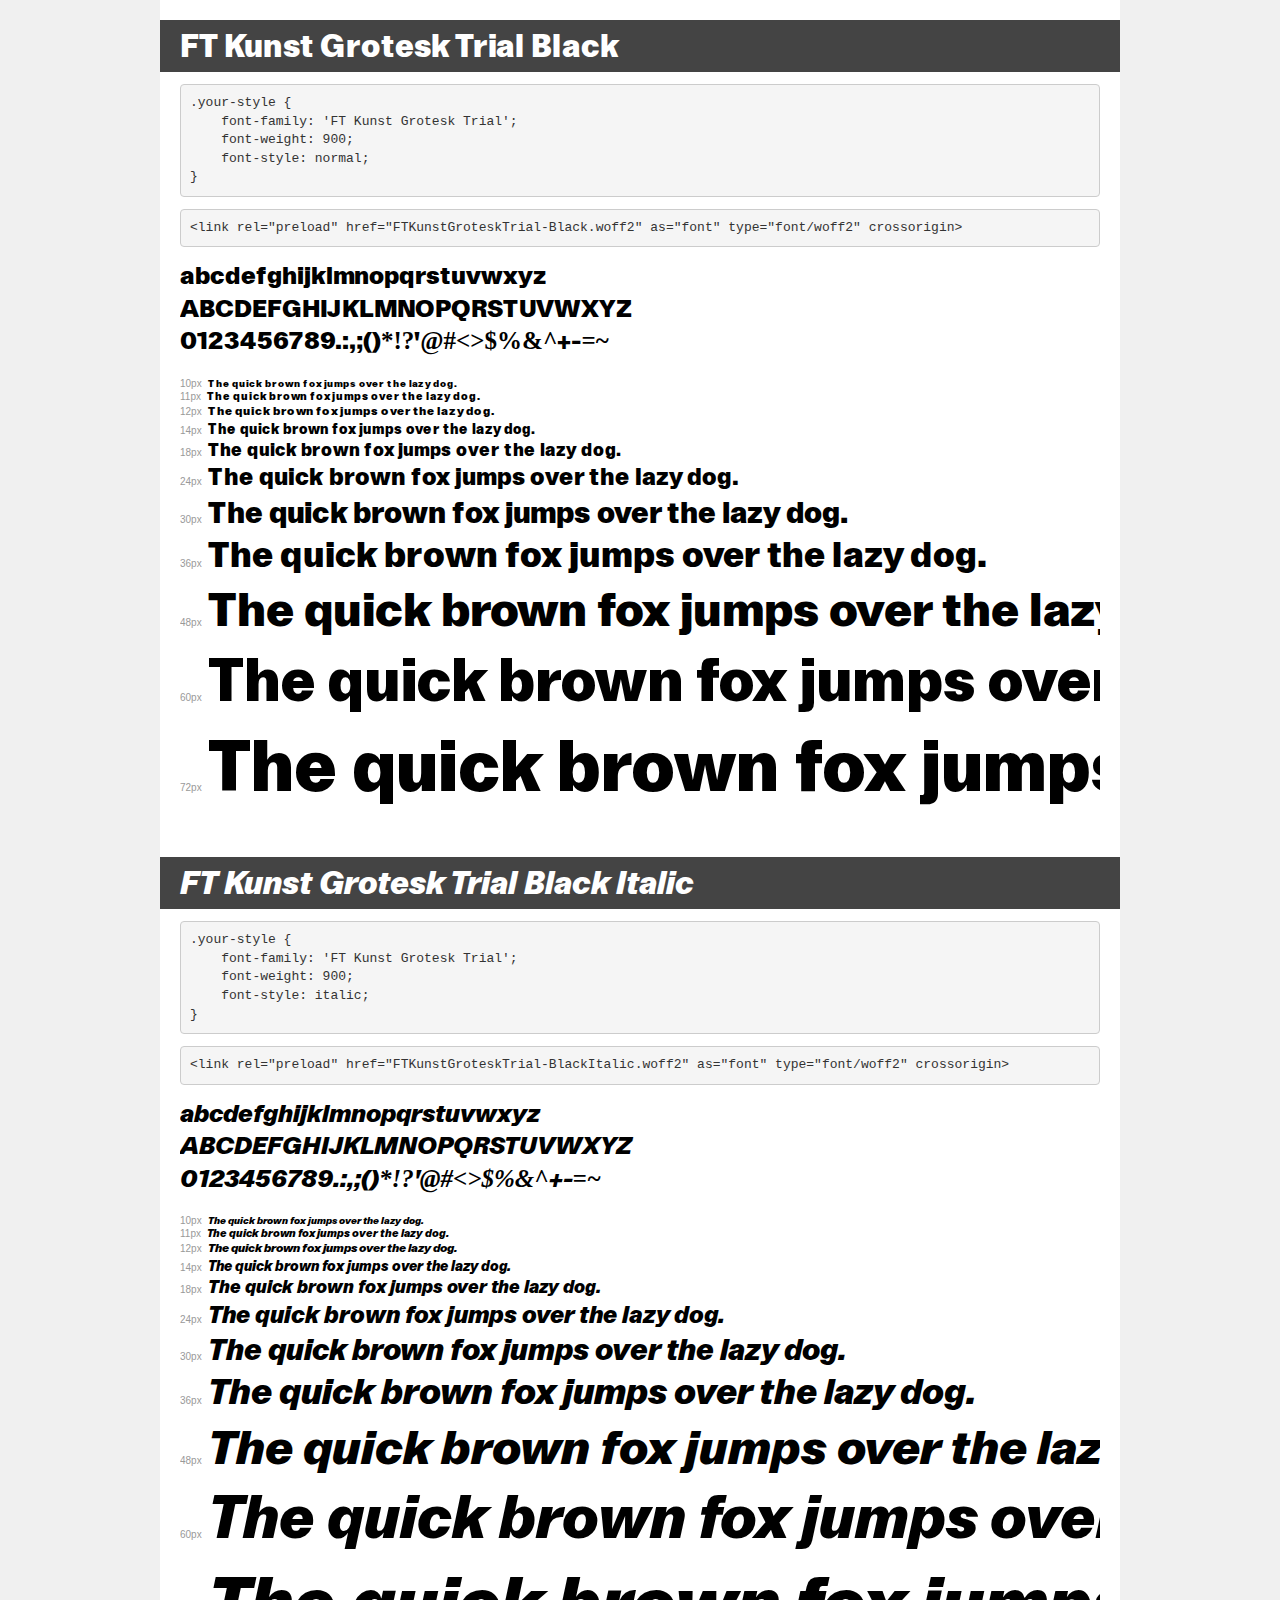
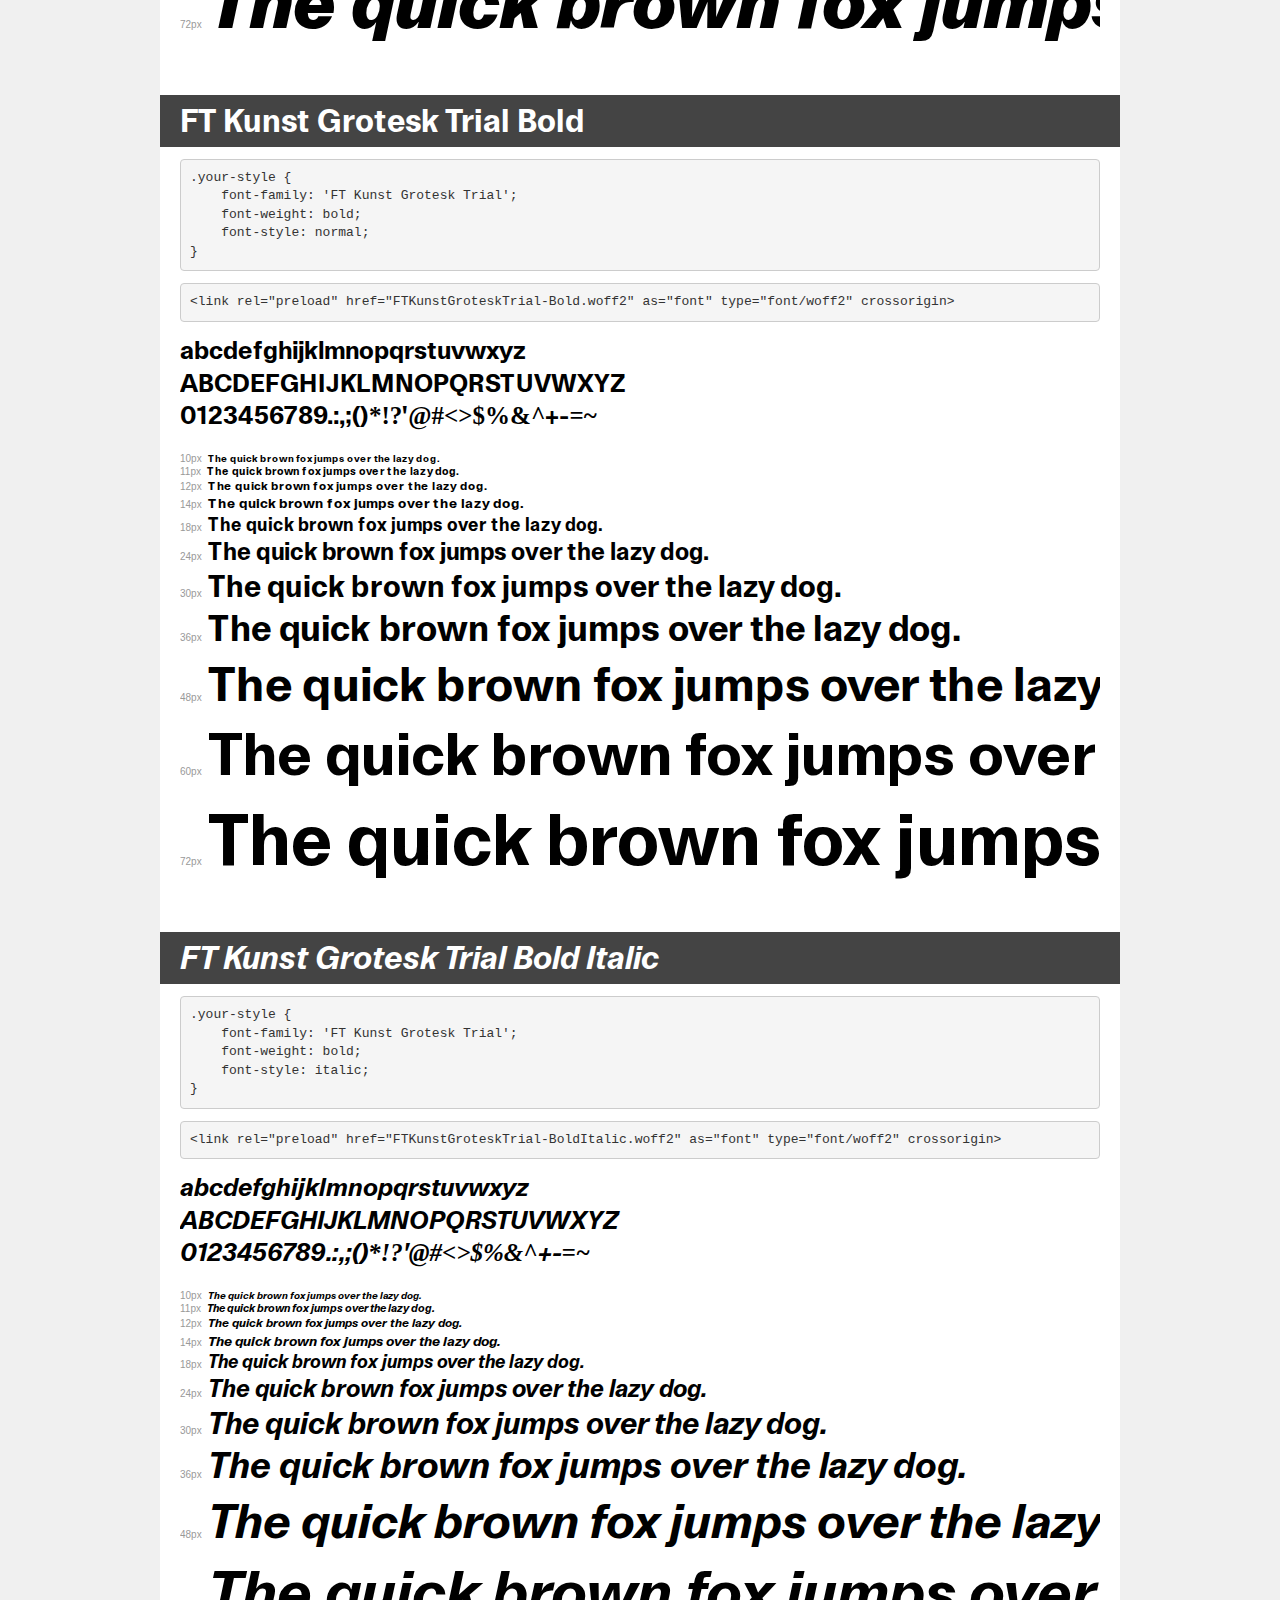
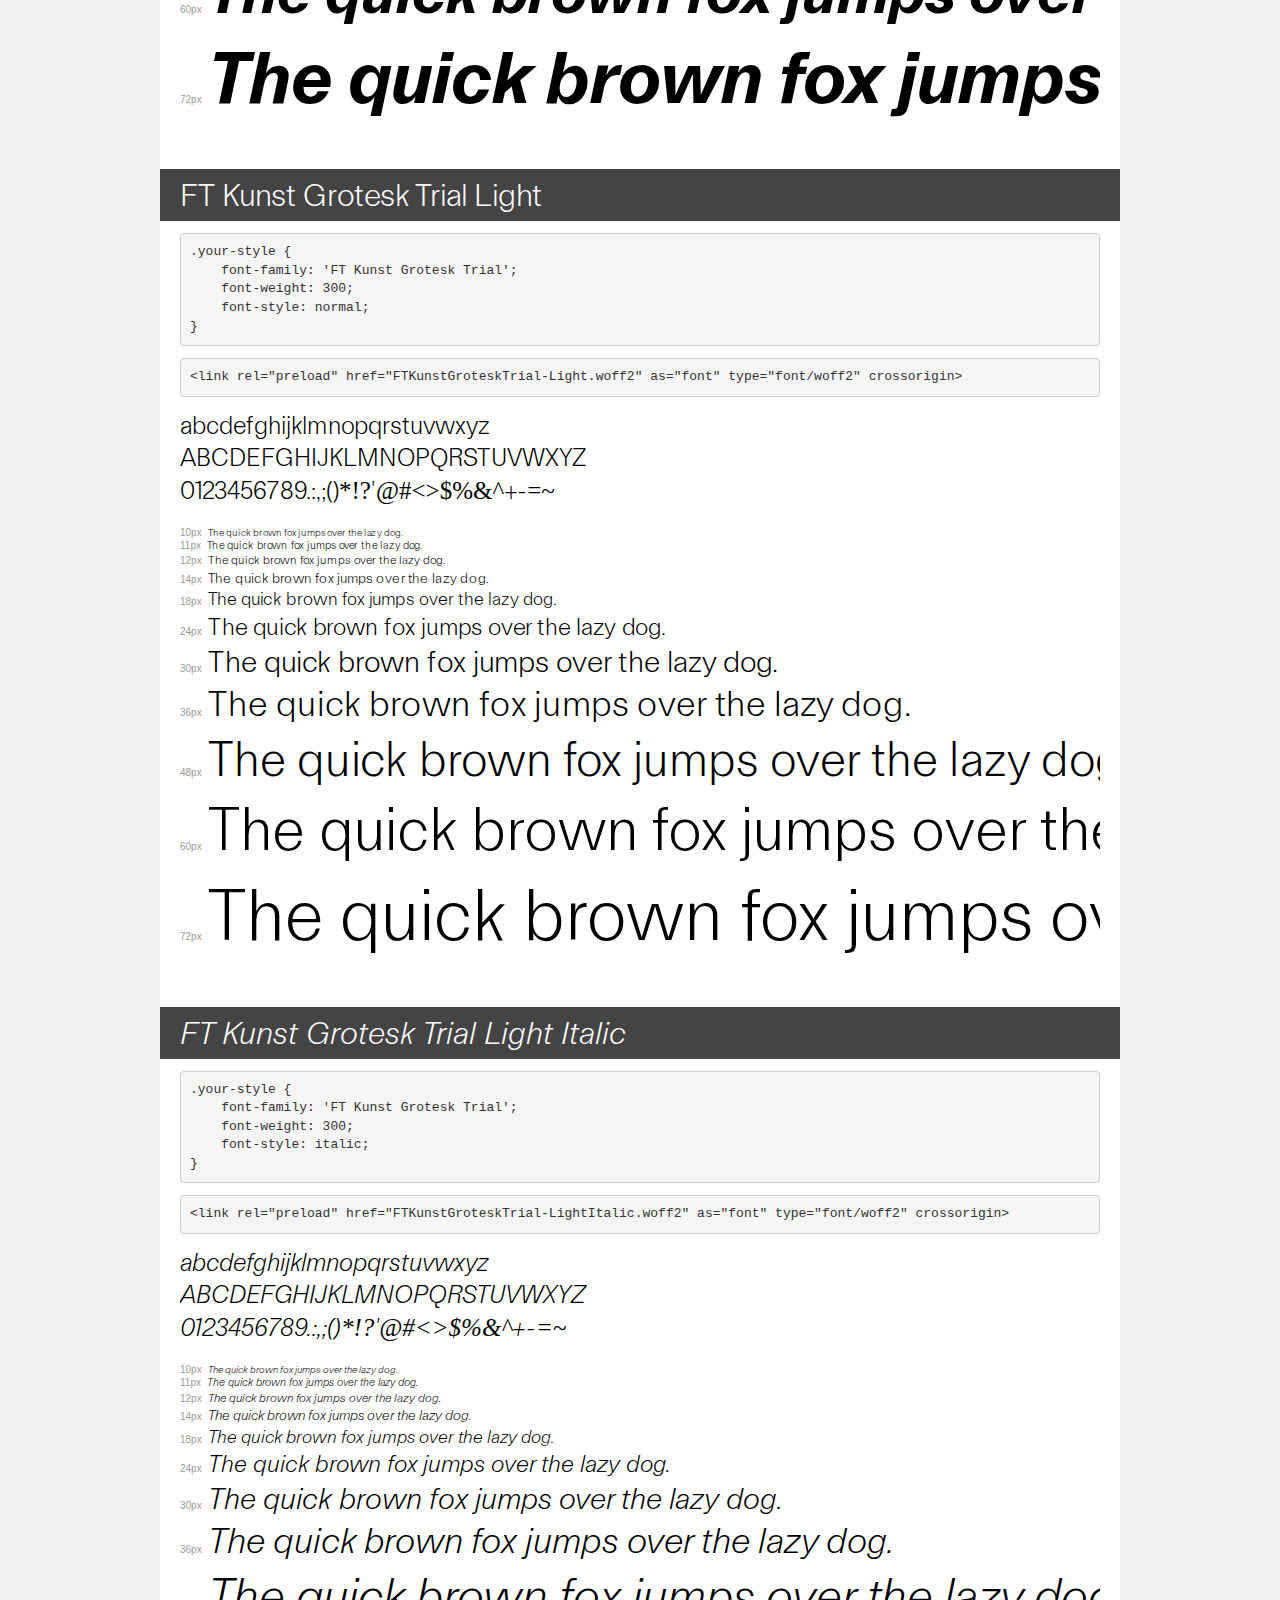
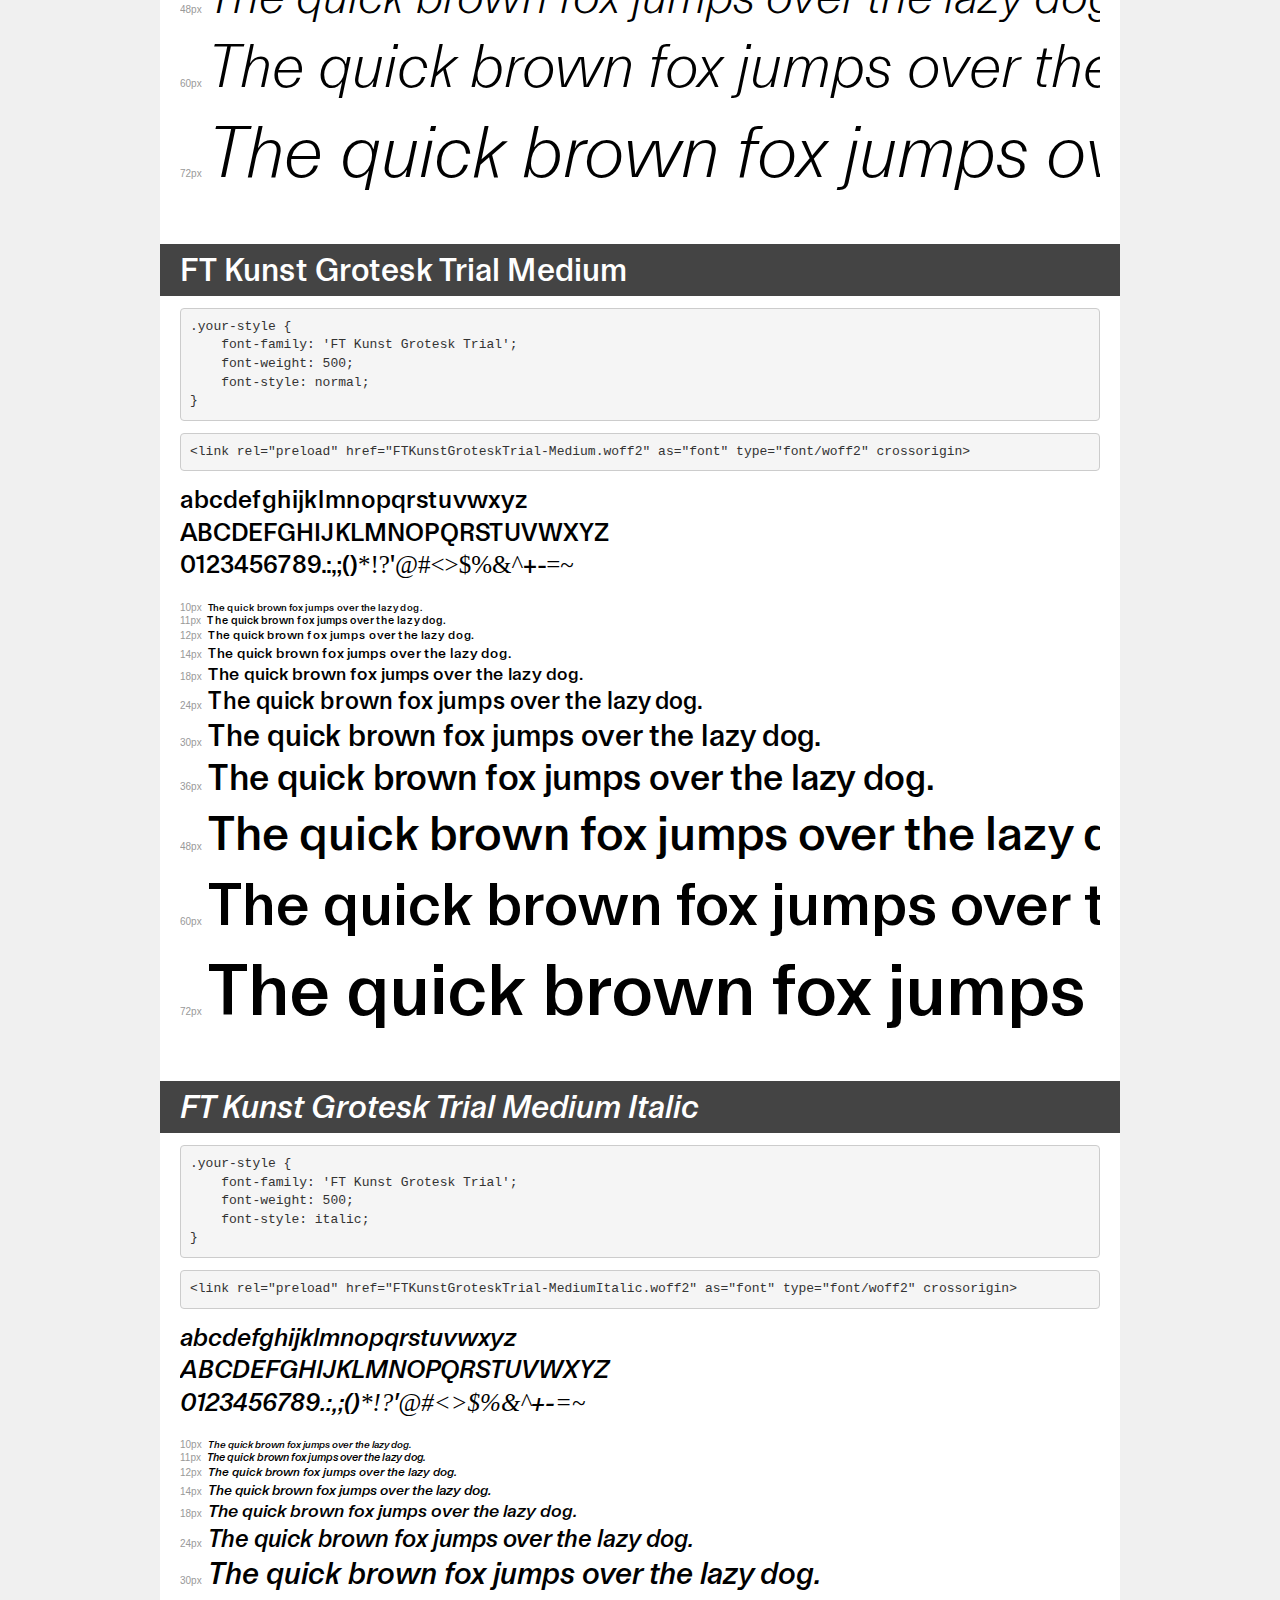
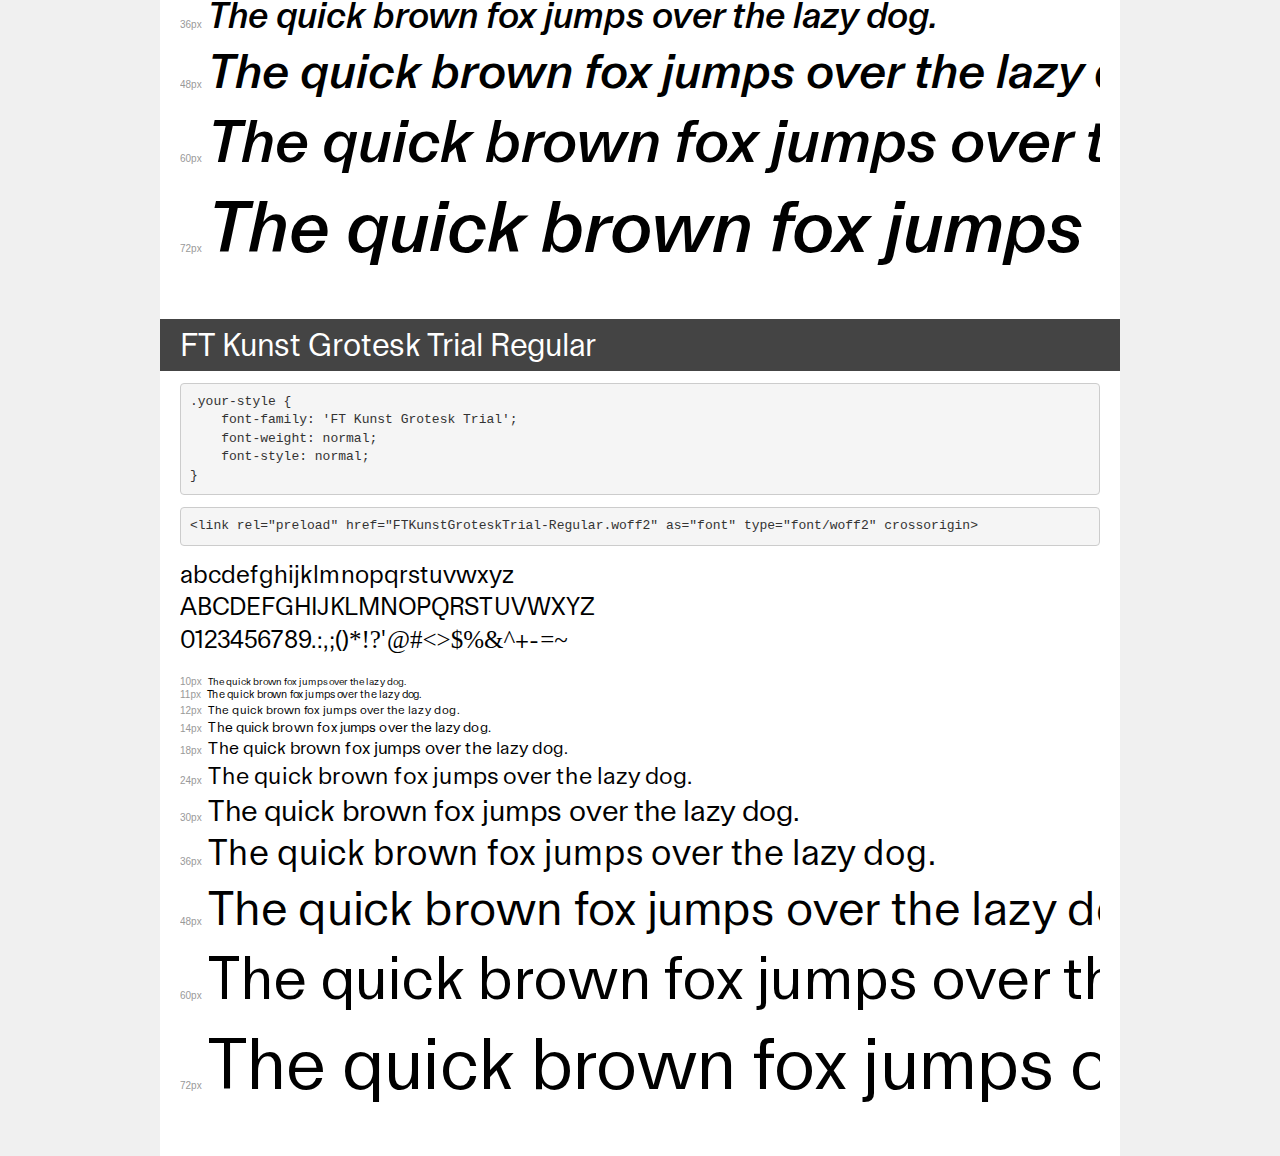
<file: assets/fonts/demo.html>
<!DOCTYPE html>
<html lang="en">
<head>
    <meta charset="utf-8">
    <meta http-equiv="X-UA-Compatible" content="IE=edge">
    <meta name="viewport" content="width=device-width, initial-scale=1">
    <meta name="robots" content="noindex, noarchive">
    <meta name="format-detection" content="telephone=no">
    <title>Transfonter demo</title>
    <link href="stylesheet.css" rel="stylesheet">
    <style>
        /*
        http://meyerweb.com/eric/tools/css/reset/
        v2.0 | 20110126
        License: none (public domain)
        */
        html, body, div, span, applet, object, iframe,
        h1, h2, h3, h4, h5, h6, p, blockquote, pre,
        a, abbr, acronym, address, big, cite, code,
        del, dfn, em, img, ins, kbd, q, s, samp,
        small, strike, strong, sub, sup, tt, var,
        b, u, i, center,
        dl, dt, dd, ol, ul, li,
        fieldset, form, label, legend,
        table, caption, tbody, tfoot, thead, tr, th, td,
        article, aside, canvas, details, embed,
        figure, figcaption, footer, header, hgroup,
        menu, nav, output, ruby, section, summary,
        time, mark, audio, video {
            margin: 0;
            padding: 0;
            border: 0;
            font-size: 100%;
            font: inherit;
            vertical-align: baseline;
        }
        /* HTML5 display-role reset for older browsers */
        article, aside, details, figcaption, figure,
        footer, header, hgroup, menu, nav, section {
            display: block;
        }
        body {
            line-height: 1;
        }
        ol, ul {
            list-style: none;
        }
        blockquote, q {
            quotes: none;
        }
        blockquote:before, blockquote:after,
        q:before, q:after {
            content: '';
            content: none;
        }
        table {
            border-collapse: collapse;
            border-spacing: 0;
        }
        /* demo styles */
        body {
            background: #f0f0f0;
            color: #000;
        }
        .page {
            background: #fff;
            width: 920px;
            margin: 0 auto;
            padding: 20px 20px 0 20px;
            overflow: hidden;
        }
        .font-container {
            overflow-x: auto;
            overflow-y: hidden;
            margin-bottom: 40px;
            line-height: 1.3;
            white-space: nowrap;
            padding-bottom: 5px;
        }
        h1 {
            position: relative;
            background: #444;
            font-size: 32px;
            color: #fff;
            padding: 10px 20px;
            margin: 0 -20px 12px -20px;
        }
        .letters {
            font-size: 25px;
            margin-bottom: 20px;
        }
        .s10:before {
            content: '10px';
        }
        .s11:before {
            content: '11px';
        }
        .s12:before {
            content: '12px';
        }
        .s14:before {
            content: '14px';
        }
        .s18:before {
            content: '18px';
        }
        .s24:before {
            content: '24px';
        }
        .s30:before {
            content: '30px';
        }
        .s36:before {
            content: '36px';
        }
        .s48:before {
            content: '48px';
        }
        .s60:before {
            content: '60px';
        }
        .s72:before {
            content: '72px';
        }
        .s10:before, .s11:before, .s12:before, .s14:before,
        .s18:before, .s24:before, .s30:before, .s36:before,
        .s48:before, .s60:before, .s72:before {
            font-family: Arial, sans-serif;
            font-size: 10px;
            font-weight: normal;
            font-style: normal;
            color: #999;
            padding-right: 6px;
        }
        pre {
            display: block;
            padding: 9px;
            margin: 0 0 12px;
            font-family: Monaco, Menlo, Consolas, "Courier New", monospace;
            font-size: 13px;
            line-height: 1.428571429;
            color: #333;
            font-weight: normal;
            font-style: normal;
            background-color: #f5f5f5;
            border: 1px solid #ccc;
            overflow-x: auto;
            border-radius: 4px;
        }
        /* responsive */
        @media (max-width: 959px) {
            .page {
                width: auto;
                margin: 0;
            }
        }
    </style>
</head>
<body>
<div class="page">
    <div class="demo">
        <h1 style="font-family: 'FT Kunst Grotesk Trial'; font-weight: 900; font-style: normal;">FT Kunst Grotesk Trial Black</h1>
        <pre title="Usage">.your-style {
    font-family: 'FT Kunst Grotesk Trial';
    font-weight: 900;
    font-style: normal;
}</pre>
        <pre title="Preload (optional)">
&lt;link rel=&quot;preload&quot; href=&quot;FTKunstGroteskTrial-Black.woff2&quot; as=&quot;font&quot; type=&quot;font/woff2&quot; crossorigin&gt;</pre>
        <div class="font-container" style="font-family: 'FT Kunst Grotesk Trial'; font-weight: 900; font-style: normal;">
            <p class="letters">
                abcdefghijklmnopqrstuvwxyz<br>
ABCDEFGHIJKLMNOPQRSTUVWXYZ<br>
                0123456789.:,;()*!?'@#&lt;&gt;$%&^+-=~
            </p>
            <p class="s10" style="font-size: 10px;">The quick brown fox jumps over the lazy dog.</p>
            <p class="s11" style="font-size: 11px;">The quick brown fox jumps over the lazy dog.</p>
            <p class="s12" style="font-size: 12px;">The quick brown fox jumps over the lazy dog.</p>
            <p class="s14" style="font-size: 14px;">The quick brown fox jumps over the lazy dog.</p>
            <p class="s18" style="font-size: 18px;">The quick brown fox jumps over the lazy dog.</p>
            <p class="s24" style="font-size: 24px;">The quick brown fox jumps over the lazy dog.</p>
            <p class="s30" style="font-size: 30px;">The quick brown fox jumps over the lazy dog.</p>
            <p class="s36" style="font-size: 36px;">The quick brown fox jumps over the lazy dog.</p>
            <p class="s48" style="font-size: 48px;">The quick brown fox jumps over the lazy dog.</p>
            <p class="s60" style="font-size: 60px;">The quick brown fox jumps over the lazy dog.</p>
            <p class="s72" style="font-size: 72px;">The quick brown fox jumps over the lazy dog.</p>
        </div>
    </div>

    <div class="demo">
        <h1 style="font-family: 'FT Kunst Grotesk Trial'; font-weight: 900; font-style: italic;">FT Kunst Grotesk Trial Black Italic</h1>
        <pre title="Usage">.your-style {
    font-family: 'FT Kunst Grotesk Trial';
    font-weight: 900;
    font-style: italic;
}</pre>
        <pre title="Preload (optional)">
&lt;link rel=&quot;preload&quot; href=&quot;FTKunstGroteskTrial-BlackItalic.woff2&quot; as=&quot;font&quot; type=&quot;font/woff2&quot; crossorigin&gt;</pre>
        <div class="font-container" style="font-family: 'FT Kunst Grotesk Trial'; font-weight: 900; font-style: italic;">
            <p class="letters">
                abcdefghijklmnopqrstuvwxyz<br>
ABCDEFGHIJKLMNOPQRSTUVWXYZ<br>
                0123456789.:,;()*!?'@#&lt;&gt;$%&^+-=~
            </p>
            <p class="s10" style="font-size: 10px;">The quick brown fox jumps over the lazy dog.</p>
            <p class="s11" style="font-size: 11px;">The quick brown fox jumps over the lazy dog.</p>
            <p class="s12" style="font-size: 12px;">The quick brown fox jumps over the lazy dog.</p>
            <p class="s14" style="font-size: 14px;">The quick brown fox jumps over the lazy dog.</p>
            <p class="s18" style="font-size: 18px;">The quick brown fox jumps over the lazy dog.</p>
            <p class="s24" style="font-size: 24px;">The quick brown fox jumps over the lazy dog.</p>
            <p class="s30" style="font-size: 30px;">The quick brown fox jumps over the lazy dog.</p>
            <p class="s36" style="font-size: 36px;">The quick brown fox jumps over the lazy dog.</p>
            <p class="s48" style="font-size: 48px;">The quick brown fox jumps over the lazy dog.</p>
            <p class="s60" style="font-size: 60px;">The quick brown fox jumps over the lazy dog.</p>
            <p class="s72" style="font-size: 72px;">The quick brown fox jumps over the lazy dog.</p>
        </div>
    </div>

    <div class="demo">
        <h1 style="font-family: 'FT Kunst Grotesk Trial'; font-weight: bold; font-style: normal;">FT Kunst Grotesk Trial Bold</h1>
        <pre title="Usage">.your-style {
    font-family: 'FT Kunst Grotesk Trial';
    font-weight: bold;
    font-style: normal;
}</pre>
        <pre title="Preload (optional)">
&lt;link rel=&quot;preload&quot; href=&quot;FTKunstGroteskTrial-Bold.woff2&quot; as=&quot;font&quot; type=&quot;font/woff2&quot; crossorigin&gt;</pre>
        <div class="font-container" style="font-family: 'FT Kunst Grotesk Trial'; font-weight: bold; font-style: normal;">
            <p class="letters">
                abcdefghijklmnopqrstuvwxyz<br>
ABCDEFGHIJKLMNOPQRSTUVWXYZ<br>
                0123456789.:,;()*!?'@#&lt;&gt;$%&^+-=~
            </p>
            <p class="s10" style="font-size: 10px;">The quick brown fox jumps over the lazy dog.</p>
            <p class="s11" style="font-size: 11px;">The quick brown fox jumps over the lazy dog.</p>
            <p class="s12" style="font-size: 12px;">The quick brown fox jumps over the lazy dog.</p>
            <p class="s14" style="font-size: 14px;">The quick brown fox jumps over the lazy dog.</p>
            <p class="s18" style="font-size: 18px;">The quick brown fox jumps over the lazy dog.</p>
            <p class="s24" style="font-size: 24px;">The quick brown fox jumps over the lazy dog.</p>
            <p class="s30" style="font-size: 30px;">The quick brown fox jumps over the lazy dog.</p>
            <p class="s36" style="font-size: 36px;">The quick brown fox jumps over the lazy dog.</p>
            <p class="s48" style="font-size: 48px;">The quick brown fox jumps over the lazy dog.</p>
            <p class="s60" style="font-size: 60px;">The quick brown fox jumps over the lazy dog.</p>
            <p class="s72" style="font-size: 72px;">The quick brown fox jumps over the lazy dog.</p>
        </div>
    </div>

    <div class="demo">
        <h1 style="font-family: 'FT Kunst Grotesk Trial'; font-weight: bold; font-style: italic;">FT Kunst Grotesk Trial Bold Italic</h1>
        <pre title="Usage">.your-style {
    font-family: 'FT Kunst Grotesk Trial';
    font-weight: bold;
    font-style: italic;
}</pre>
        <pre title="Preload (optional)">
&lt;link rel=&quot;preload&quot; href=&quot;FTKunstGroteskTrial-BoldItalic.woff2&quot; as=&quot;font&quot; type=&quot;font/woff2&quot; crossorigin&gt;</pre>
        <div class="font-container" style="font-family: 'FT Kunst Grotesk Trial'; font-weight: bold; font-style: italic;">
            <p class="letters">
                abcdefghijklmnopqrstuvwxyz<br>
ABCDEFGHIJKLMNOPQRSTUVWXYZ<br>
                0123456789.:,;()*!?'@#&lt;&gt;$%&^+-=~
            </p>
            <p class="s10" style="font-size: 10px;">The quick brown fox jumps over the lazy dog.</p>
            <p class="s11" style="font-size: 11px;">The quick brown fox jumps over the lazy dog.</p>
            <p class="s12" style="font-size: 12px;">The quick brown fox jumps over the lazy dog.</p>
            <p class="s14" style="font-size: 14px;">The quick brown fox jumps over the lazy dog.</p>
            <p class="s18" style="font-size: 18px;">The quick brown fox jumps over the lazy dog.</p>
            <p class="s24" style="font-size: 24px;">The quick brown fox jumps over the lazy dog.</p>
            <p class="s30" style="font-size: 30px;">The quick brown fox jumps over the lazy dog.</p>
            <p class="s36" style="font-size: 36px;">The quick brown fox jumps over the lazy dog.</p>
            <p class="s48" style="font-size: 48px;">The quick brown fox jumps over the lazy dog.</p>
            <p class="s60" style="font-size: 60px;">The quick brown fox jumps over the lazy dog.</p>
            <p class="s72" style="font-size: 72px;">The quick brown fox jumps over the lazy dog.</p>
        </div>
    </div>

    <div class="demo">
        <h1 style="font-family: 'FT Kunst Grotesk Trial'; font-weight: 300; font-style: normal;">FT Kunst Grotesk Trial Light</h1>
        <pre title="Usage">.your-style {
    font-family: 'FT Kunst Grotesk Trial';
    font-weight: 300;
    font-style: normal;
}</pre>
        <pre title="Preload (optional)">
&lt;link rel=&quot;preload&quot; href=&quot;FTKunstGroteskTrial-Light.woff2&quot; as=&quot;font&quot; type=&quot;font/woff2&quot; crossorigin&gt;</pre>
        <div class="font-container" style="font-family: 'FT Kunst Grotesk Trial'; font-weight: 300; font-style: normal;">
            <p class="letters">
                abcdefghijklmnopqrstuvwxyz<br>
ABCDEFGHIJKLMNOPQRSTUVWXYZ<br>
                0123456789.:,;()*!?'@#&lt;&gt;$%&^+-=~
            </p>
            <p class="s10" style="font-size: 10px;">The quick brown fox jumps over the lazy dog.</p>
            <p class="s11" style="font-size: 11px;">The quick brown fox jumps over the lazy dog.</p>
            <p class="s12" style="font-size: 12px;">The quick brown fox jumps over the lazy dog.</p>
            <p class="s14" style="font-size: 14px;">The quick brown fox jumps over the lazy dog.</p>
            <p class="s18" style="font-size: 18px;">The quick brown fox jumps over the lazy dog.</p>
            <p class="s24" style="font-size: 24px;">The quick brown fox jumps over the lazy dog.</p>
            <p class="s30" style="font-size: 30px;">The quick brown fox jumps over the lazy dog.</p>
            <p class="s36" style="font-size: 36px;">The quick brown fox jumps over the lazy dog.</p>
            <p class="s48" style="font-size: 48px;">The quick brown fox jumps over the lazy dog.</p>
            <p class="s60" style="font-size: 60px;">The quick brown fox jumps over the lazy dog.</p>
            <p class="s72" style="font-size: 72px;">The quick brown fox jumps over the lazy dog.</p>
        </div>
    </div>

    <div class="demo">
        <h1 style="font-family: 'FT Kunst Grotesk Trial'; font-weight: 300; font-style: italic;">FT Kunst Grotesk Trial Light Italic</h1>
        <pre title="Usage">.your-style {
    font-family: 'FT Kunst Grotesk Trial';
    font-weight: 300;
    font-style: italic;
}</pre>
        <pre title="Preload (optional)">
&lt;link rel=&quot;preload&quot; href=&quot;FTKunstGroteskTrial-LightItalic.woff2&quot; as=&quot;font&quot; type=&quot;font/woff2&quot; crossorigin&gt;</pre>
        <div class="font-container" style="font-family: 'FT Kunst Grotesk Trial'; font-weight: 300; font-style: italic;">
            <p class="letters">
                abcdefghijklmnopqrstuvwxyz<br>
ABCDEFGHIJKLMNOPQRSTUVWXYZ<br>
                0123456789.:,;()*!?'@#&lt;&gt;$%&^+-=~
            </p>
            <p class="s10" style="font-size: 10px;">The quick brown fox jumps over the lazy dog.</p>
            <p class="s11" style="font-size: 11px;">The quick brown fox jumps over the lazy dog.</p>
            <p class="s12" style="font-size: 12px;">The quick brown fox jumps over the lazy dog.</p>
            <p class="s14" style="font-size: 14px;">The quick brown fox jumps over the lazy dog.</p>
            <p class="s18" style="font-size: 18px;">The quick brown fox jumps over the lazy dog.</p>
            <p class="s24" style="font-size: 24px;">The quick brown fox jumps over the lazy dog.</p>
            <p class="s30" style="font-size: 30px;">The quick brown fox jumps over the lazy dog.</p>
            <p class="s36" style="font-size: 36px;">The quick brown fox jumps over the lazy dog.</p>
            <p class="s48" style="font-size: 48px;">The quick brown fox jumps over the lazy dog.</p>
            <p class="s60" style="font-size: 60px;">The quick brown fox jumps over the lazy dog.</p>
            <p class="s72" style="font-size: 72px;">The quick brown fox jumps over the lazy dog.</p>
        </div>
    </div>

    <div class="demo">
        <h1 style="font-family: 'FT Kunst Grotesk Trial'; font-weight: 500; font-style: normal;">FT Kunst Grotesk Trial Medium</h1>
        <pre title="Usage">.your-style {
    font-family: 'FT Kunst Grotesk Trial';
    font-weight: 500;
    font-style: normal;
}</pre>
        <pre title="Preload (optional)">
&lt;link rel=&quot;preload&quot; href=&quot;FTKunstGroteskTrial-Medium.woff2&quot; as=&quot;font&quot; type=&quot;font/woff2&quot; crossorigin&gt;</pre>
        <div class="font-container" style="font-family: 'FT Kunst Grotesk Trial'; font-weight: 500; font-style: normal;">
            <p class="letters">
                abcdefghijklmnopqrstuvwxyz<br>
ABCDEFGHIJKLMNOPQRSTUVWXYZ<br>
                0123456789.:,;()*!?'@#&lt;&gt;$%&^+-=~
            </p>
            <p class="s10" style="font-size: 10px;">The quick brown fox jumps over the lazy dog.</p>
            <p class="s11" style="font-size: 11px;">The quick brown fox jumps over the lazy dog.</p>
            <p class="s12" style="font-size: 12px;">The quick brown fox jumps over the lazy dog.</p>
            <p class="s14" style="font-size: 14px;">The quick brown fox jumps over the lazy dog.</p>
            <p class="s18" style="font-size: 18px;">The quick brown fox jumps over the lazy dog.</p>
            <p class="s24" style="font-size: 24px;">The quick brown fox jumps over the lazy dog.</p>
            <p class="s30" style="font-size: 30px;">The quick brown fox jumps over the lazy dog.</p>
            <p class="s36" style="font-size: 36px;">The quick brown fox jumps over the lazy dog.</p>
            <p class="s48" style="font-size: 48px;">The quick brown fox jumps over the lazy dog.</p>
            <p class="s60" style="font-size: 60px;">The quick brown fox jumps over the lazy dog.</p>
            <p class="s72" style="font-size: 72px;">The quick brown fox jumps over the lazy dog.</p>
        </div>
    </div>

    <div class="demo">
        <h1 style="font-family: 'FT Kunst Grotesk Trial'; font-weight: 500; font-style: italic;">FT Kunst Grotesk Trial Medium Italic</h1>
        <pre title="Usage">.your-style {
    font-family: 'FT Kunst Grotesk Trial';
    font-weight: 500;
    font-style: italic;
}</pre>
        <pre title="Preload (optional)">
&lt;link rel=&quot;preload&quot; href=&quot;FTKunstGroteskTrial-MediumItalic.woff2&quot; as=&quot;font&quot; type=&quot;font/woff2&quot; crossorigin&gt;</pre>
        <div class="font-container" style="font-family: 'FT Kunst Grotesk Trial'; font-weight: 500; font-style: italic;">
            <p class="letters">
                abcdefghijklmnopqrstuvwxyz<br>
ABCDEFGHIJKLMNOPQRSTUVWXYZ<br>
                0123456789.:,;()*!?'@#&lt;&gt;$%&^+-=~
            </p>
            <p class="s10" style="font-size: 10px;">The quick brown fox jumps over the lazy dog.</p>
            <p class="s11" style="font-size: 11px;">The quick brown fox jumps over the lazy dog.</p>
            <p class="s12" style="font-size: 12px;">The quick brown fox jumps over the lazy dog.</p>
            <p class="s14" style="font-size: 14px;">The quick brown fox jumps over the lazy dog.</p>
            <p class="s18" style="font-size: 18px;">The quick brown fox jumps over the lazy dog.</p>
            <p class="s24" style="font-size: 24px;">The quick brown fox jumps over the lazy dog.</p>
            <p class="s30" style="font-size: 30px;">The quick brown fox jumps over the lazy dog.</p>
            <p class="s36" style="font-size: 36px;">The quick brown fox jumps over the lazy dog.</p>
            <p class="s48" style="font-size: 48px;">The quick brown fox jumps over the lazy dog.</p>
            <p class="s60" style="font-size: 60px;">The quick brown fox jumps over the lazy dog.</p>
            <p class="s72" style="font-size: 72px;">The quick brown fox jumps over the lazy dog.</p>
        </div>
    </div>

    <div class="demo">
        <h1 style="font-family: 'FT Kunst Grotesk Trial'; font-weight: normal; font-style: normal;">FT Kunst Grotesk Trial Regular</h1>
        <pre title="Usage">.your-style {
    font-family: 'FT Kunst Grotesk Trial';
    font-weight: normal;
    font-style: normal;
}</pre>
        <pre title="Preload (optional)">
&lt;link rel=&quot;preload&quot; href=&quot;FTKunstGroteskTrial-Regular.woff2&quot; as=&quot;font&quot; type=&quot;font/woff2&quot; crossorigin&gt;</pre>
        <div class="font-container" style="font-family: 'FT Kunst Grotesk Trial'; font-weight: normal; font-style: normal;">
            <p class="letters">
                abcdefghijklmnopqrstuvwxyz<br>
ABCDEFGHIJKLMNOPQRSTUVWXYZ<br>
                0123456789.:,;()*!?'@#&lt;&gt;$%&^+-=~
            </p>
            <p class="s10" style="font-size: 10px;">The quick brown fox jumps over the lazy dog.</p>
            <p class="s11" style="font-size: 11px;">The quick brown fox jumps over the lazy dog.</p>
            <p class="s12" style="font-size: 12px;">The quick brown fox jumps over the lazy dog.</p>
            <p class="s14" style="font-size: 14px;">The quick brown fox jumps over the lazy dog.</p>
            <p class="s18" style="font-size: 18px;">The quick brown fox jumps over the lazy dog.</p>
            <p class="s24" style="font-size: 24px;">The quick brown fox jumps over the lazy dog.</p>
            <p class="s30" style="font-size: 30px;">The quick brown fox jumps over the lazy dog.</p>
            <p class="s36" style="font-size: 36px;">The quick brown fox jumps over the lazy dog.</p>
            <p class="s48" style="font-size: 48px;">The quick brown fox jumps over the lazy dog.</p>
            <p class="s60" style="font-size: 60px;">The quick brown fox jumps over the lazy dog.</p>
            <p class="s72" style="font-size: 72px;">The quick brown fox jumps over the lazy dog.</p>
        </div>
    </div>

</div>
</body>
</html>
</file>
<file: assets/fonts/stylesheet.css>
@font-face {
    font-family: 'FT Kunst Grotesk Trial';
    src: url('FTKunstGroteskTrial-Black.woff2') format('woff2');
    font-weight: 900;
    font-style: normal;
    font-display: swap;
}

@font-face {
    font-family: 'FT Kunst Grotesk Trial';
    src: url('FTKunstGroteskTrial-BlackItalic.woff2') format('woff2');
    font-weight: 900;
    font-style: italic;
    font-display: swap;
}

@font-face {
    font-family: 'FT Kunst Grotesk Trial';
    src: url('FTKunstGroteskTrial-Bold.woff2') format('woff2');
    font-weight: bold;
    font-style: normal;
    font-display: swap;
}

@font-face {
    font-family: 'FT Kunst Grotesk Trial';
    src: url('FTKunstGroteskTrial-BoldItalic.woff2') format('woff2');
    font-weight: bold;
    font-style: italic;
    font-display: swap;
}

@font-face {
    font-family: 'FT Kunst Grotesk Trial';
    src: url('FTKunstGroteskTrial-Light.woff2') format('woff2');
    font-weight: 300;
    font-style: normal;
    font-display: swap;
}

@font-face {
    font-family: 'FT Kunst Grotesk Trial';
    src: url('FTKunstGroteskTrial-LightItalic.woff2') format('woff2');
    font-weight: 300;
    font-style: italic;
    font-display: swap;
}

@font-face {
    font-family: 'FT Kunst Grotesk Trial';
    src: url('FTKunstGroteskTrial-Medium.woff2') format('woff2');
    font-weight: 500;
    font-style: normal;
    font-display: swap;
}

@font-face {
    font-family: 'FT Kunst Grotesk Trial';
    src: url('FTKunstGroteskTrial-MediumItalic.woff2') format('woff2');
    font-weight: 500;
    font-style: italic;
    font-display: swap;
}

@font-face {
    font-family: 'FT Kunst Grotesk Trial';
    src: url('FTKunstGroteskTrial-Regular.woff2') format('woff2');
    font-weight: normal;
    font-style: normal;
    font-display: swap;
}
</file>
